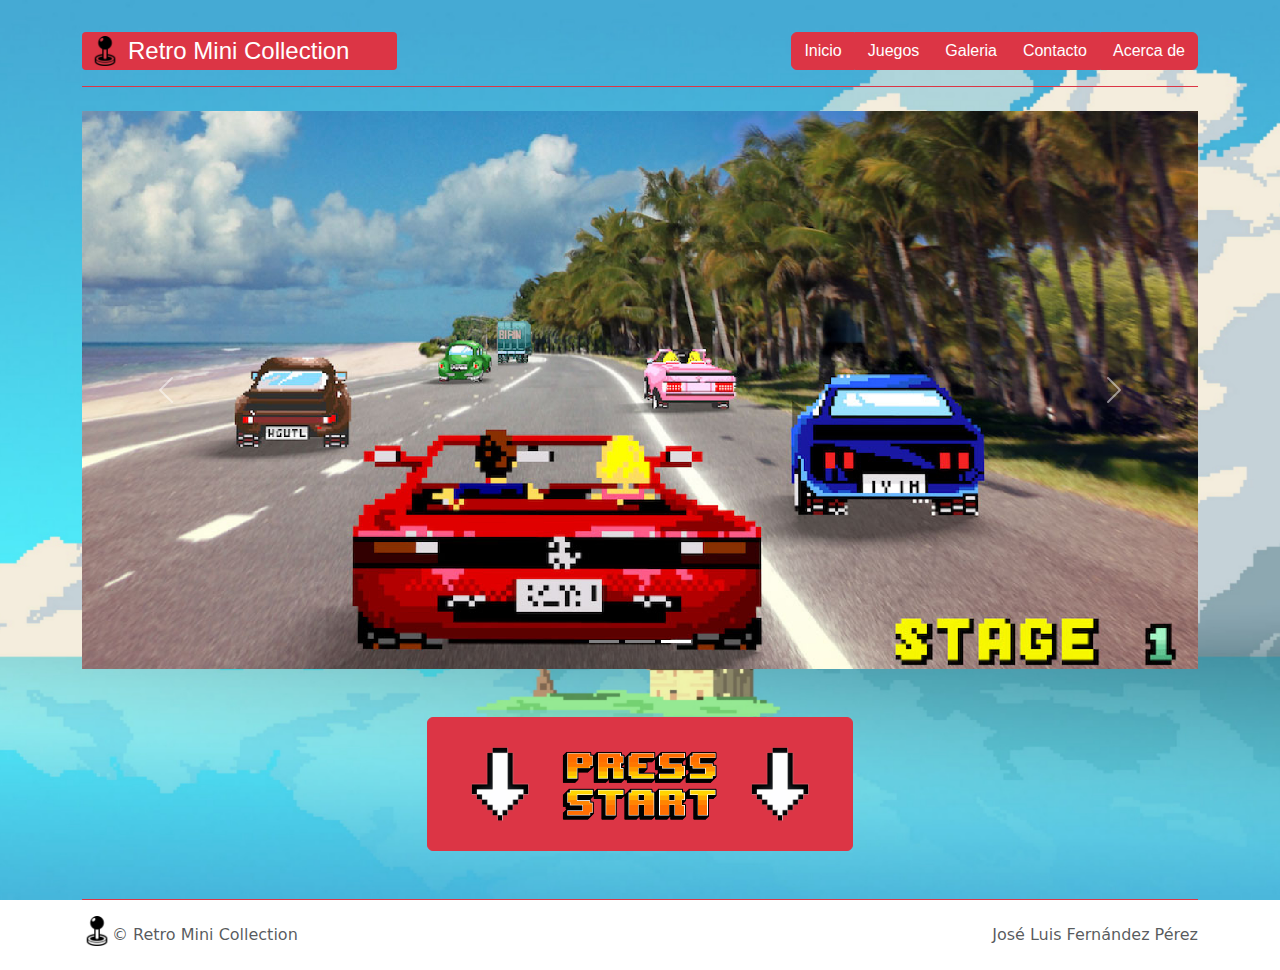
<file: index.html>
<!DOCTYPE <!DOCTYPE html>
<html lang="en">

<head>
    <title>Inicio</title>
    <meta charset="UTF-8">
    <meta name="viewport" content="width=device-width, initial-scale=1">
    <link rel="icon" type="image/jpg" href="img/icon.png"/>
    <link href="https://fonts.cdnfonts.com/css/arcade-classic" rel="stylesheet">
    <link href="css/bootstrap.css" rel="stylesheet">
    <link href="css/custom.css" rel="stylesheet">
    
    <script defer src="js/bootstrap.bundle.js"></script>

</head>

<body class="p-3 m-0 border-0 bd-example parallax">
    
    <div class="container">
        <header class="d-flex flex-wrap justify-content-center justify-content-lg-between py-3 mb-4 border-bottom border-danger fuente-retro">
            
          <a href="/" class="d-flex flex-nowrap align-items-center mb-3 mb-lg-0 link-body-emphasis text-decoration-none text-bg-danger rounded-1">
            <img src="img/icon.png" width="30" height="30" class="mx-2" alt="">
            <span class="fs-4 text-white me-5">Retro Mini Collection</span>
          </a>
    
          <ul class="nav nav-pills flex-nowrap rounded-1">
            <li class="nav-item"><a href="index.html" class="btn btn-danger rounded-end-0 text-white" aria-current="page">Inicio</a></li>
            <li class="nav-item"><a class="btn btn-danger rounded-0 text-white" href="#" role="button" id="juegosDropdown" 
              data-bs-toggle="dropdown" aria-expanded="false">Juegos</a>
              <ul class="dropdown-menu bg-danger py-0" aria-labelledby="juegosDropdown">
                <li class="nav-item"><a class="btn btn-danger w-100 text-white" href="outrun.html">Out Run</a></li>
                <li class="nav-item"><a class="btn btn-danger w-100 text-white" href="castlevania.html">Castlevania</a></li>
                <li class="nav-item"><a class="btn btn-danger w-100 text-white" href="kikikaikai.html">Pocky & Rocky</a></li>
              </ul></li>
            <li class="nav-item"><a href="gallery.html" class="btn btn-danger rounded-0 text-white">Galeria</a></li>
            <li class="nav-item"><a href="contact.html" class="btn btn-danger rounded-0 text-white">Contacto</a></li>
            <li class="nav-item"><a href="us.html" class="btn btn-danger rounded-start-0 text-white text-nowrap">Acerca de</a></li>
          </ul>
        </header>
      </div>

    
    <div class="container d-flex justify-content-center">
    <div id="carouselExampleCaptions" class="carousel slide">
      <div class="carousel-indicators">
        <button type="button" data-bs-target="#carouselExampleCaptions" data-bs-slide-to="0" class="" aria-label="Slide 1"></button>
        <button type="button" data-bs-target="#carouselExampleCaptions" data-bs-slide-to="1" aria-label="Slide 2" class=""></button>
        <button type="button" data-bs-target="#carouselExampleCaptions" data-bs-slide-to="2" aria-label="Slide 3" class="active" aria-current="true"></button>
      </div>
      <div class="carousel-inner">
        <div class="carousel-item">
        <img src="img/castlevaniaCarousel.jpg" class="d-block w-100 img-fluid" alt="...">
          <div class="carousel-caption">
            <h4 class="">Castlevania Bloodlines</h4>
            <h5 class="">Los orígenes de los actuales metroidvania.</h5>
          </div>
        </div>
        <div class="carousel-item">
            <img src="img/kikikaikaiCarousel.jpg" class="d-block w-100 img-fluid" alt="...">
          <div class="carousel-caption">
            <h4>Pocky & Rocky</h4>
            <h5>Un shoot'em up tan lindo como difícil.</h5>
          </div>
        </div>
        <div class="carousel-item active">
        <img src="img/outrunCarousel.jpg" class="d-block w-100 img-fluid" alt="...">
          <div class="carousel-caption">
            <h4>Out Run</h4>
            <h5>El popular arcade de conducción de los 80.</h5>
          </div>
        </div>
      </div>
      <button class="carousel-control-prev" type="button" data-bs-target="#carouselExampleCaptions" data-bs-slide="prev">
        <span class="carousel-control-prev-icon" aria-hidden="true"></span>
        <span class="visually-hidden">Previous</span>
      </button>
      <button class="carousel-control-next" type="button" data-bs-target="#carouselExampleCaptions" data-bs-slide="next">
        <span class="carousel-control-next-icon" aria-hidden="true"></span>
        <span class="visually-hidden">Next</span>
      </button>
    </div>
    </div>
    <div class="container d-flex flex-nowrap justify-content-center  my-5" data-bs-toggle="collapse"data-bs-target="#bottom-section" id="juegos">
      <button type="button" class="btn btn-danger d-flex flex-nowrap align-items-center">
        
        <img src="img/flechaAbajo.png" class="img-fluid mx-auto " alt="Imagen" height="120" width="120" data-bs-target="#bottom-section">
        <img src="img/pressStart.gif" class="img-fluid mx-auto " alt="Imagen"height="160" width="160" data-bs-target="#bottom-section">
        <img src="img/flechaAbajo.png" class="img-fluid mx-auto " alt="Imagen" height="120" width="120" data-bs-target="#bottom-section">
      
      </button>   
  </div>
    <div class="container collapse" id="bottom-section">
        <div class="row justify-content-around ">
            <div class="card shadow p-2 m-5 bg-3" id="abajo" style="width: 18rem;">
                <img src="img/outrunCaratula.jpg" class="card-img-top" alt="...">
                <div class="card-body">
                  <h5 class="card-title">Out Run</h5>
                </div>
                <ul class="list-group list-group-flush rounded">
                  <li class="list-group-item">Arcade <span class="badge text-bg-dark">1986</span></li>
                  <li class="list-group-item">Sega</li>
                  <li class="list-group-item">Dificultad: ⭐</li>
                </ul>
                <div class="card-body">
                    <a href="outrun.html" class="btn btn-danger fuente-retro">Jugar</a>
                  </div>
              </div>
        <div class="card shadow p-2 m-5 bg-4" id="abajo" style="width: 18rem;">
        <img src="img/castlevaniaCaratula.jpg" class="card-img-top" alt="...">
        <div class="card-body">
          <h5 class="card-title">Castlevania: Bloodlines</h5>
        </div>
        <ul class="list-group list-group-flush rounded">
          <li class="list-group-item">Sega MegaDrive <span class="badge text-bg-dark">1994</span></li>
          <li class="list-group-item">Konami</li>
          <li class="list-group-item">Dificultad: ⭐⭐⭐</li>
        </ul>
        <div class="card-body">
            <a href="castlevania.html" class="btn btn-danger fuente-retro">Jugar</a>
          </div>
       </div>
       
      <div class="card shadow p-2 m-5 bg-5" id="abajo" style="width: 18rem;">
        <img src="img/kikikaikaiCaratula.jpg" class="card-img-top" alt="...">
        <div class="card-body">
          <h5 class="card-title">Pocky & Rocky</h5>
        </div>
        <ul class="list-group list-group-flush rounded">
          <li class="list-group-item">Super Nintendo <span class="badge text-bg-dark">1992</span></li>
          <li class="list-group-item">Natsume</li>
          <li class="list-group-item">Dificultad: ⭐⭐⭐⭐⭐</li>
        </ul>
        <div class="card-body">
          <a href="kikikaikai.html" class="btn btn-danger fuente-retro">Jugar</a>
        </div>
      </div>
    </div>
    </div>
  
  
    <div class="container">
  
    <footer class="d-flex flex-wrap justify-content-between align-items-center py-3 my-4 border-top border-danger">
    <div class="d-flex align-items-center">
      <img src="img/icon.png" width="30" height="30" class="mb-2" alt="">
      <span class="mb-3 mb-md-0 text-muted text-start">&copy; Retro Mini Collection</span>
    </div>
    <div class="d-flex align-items-center">
      <span class="mb-3 mb-md-0 text-muted text-end">José Luis Fernández Pérez</span>
    </div>
    </footer>

</div>
      
  </body>

</html>
</file>
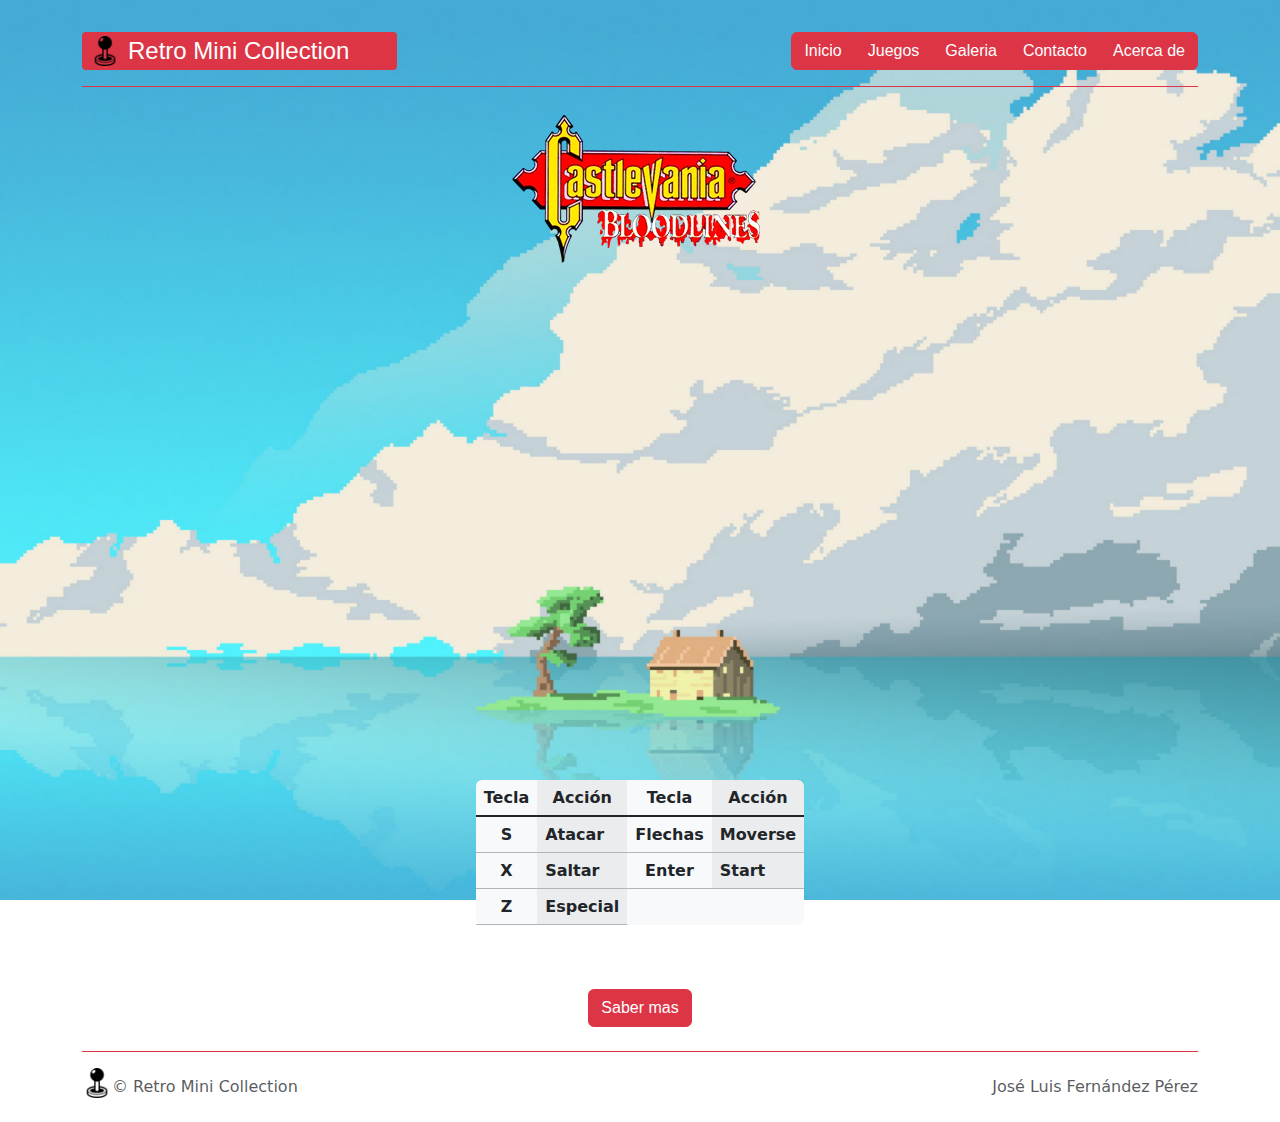
<file: castlevania.html>
<!DOCTYPE <!DOCTYPE html>
<html lang="en">

<head>
    <title>Castlevania</title>
    <meta charset="UTF-8">
    <meta name="viewport" content="width=device-width, initial-scale=1">
    <link rel="icon" type="image/jpg" href="img/icon.png"/>
    <link href="https://fonts.cdnfonts.com/css/arcade-classic" rel="stylesheet">
    <link href="css/bootstrap.css" rel="stylesheet">
    <link href="css/custom.css" rel="stylesheet">
    
    <script defer src="js/bootstrap.bundle.js"></script>

</head>

<body class="p-3 m-0 border-0 bd-example parallax">

    <div class="container">
        <header class="d-flex flex-wrap justify-content-center justify-content-lg-between py-3 mb-4 border-bottom border-danger fuente-retro">
            
          <a href="/" class="d-flex flex-nowrap align-items-center mb-3 mb-lg-0 link-body-emphasis text-decoration-none text-bg-danger rounded-1">
            <img src="img/icon.png" width="30" height="30" class="mx-2" alt="">
            <span class="fs-4 text-white me-5">Retro Mini Collection</span>
          </a>
    
          <ul class="nav nav-pills flex-nowrap rounded-1">
            <li class="nav-item"><a href="index.html" class="btn btn-danger rounded-end-0 text-white" aria-current="page">Inicio</a></li>
            <li class="nav-item"><a class="btn btn-danger rounded-0 text-white" href="#" role="button" id="juegosDropdown" 
              data-bs-toggle="dropdown" aria-expanded="false">Juegos</a>
              <ul class="dropdown-menu bg-danger py-0" aria-labelledby="juegosDropdown">
                <li class="nav-item"><a class="btn btn-danger w-100 text-white" href="outrun.html">Out Run</a></li>
                <li class="nav-item"><a class="btn btn-danger w-100 text-white" href="castlevania.html">Castlevania</a></li>
                <li class="nav-item"><a class="btn btn-danger w-100 text-white" href="kikikaikai.html">Pocky & Rocky</a></li>
              </ul></li>
            <li class="nav-item"><a href="gallery.html" class="btn btn-danger rounded-0 text-white">Galeria</a></li>
            <li class="nav-item"><a href="contact.html" class="btn btn-danger rounded-0 text-white">Contacto</a></li>
            <li class="nav-item"><a href="us.html" class="btn btn-danger rounded-start-0 text-white text-nowrap">Acerca de</a></li>
          </ul>
        </header>
      </div>

    <div class="container d-flex justify-content-center">
        
        <div>
         <img src="img/castlevaniaLogo.png" class="img-fluid mx-auto d-block" alt="">
        </div>
       
        
    </div>
    <div class="container d-flex justify-content-center my-3">
        <iframe src="https://www.retrogames.cc/embed/30108-castlevania-bloodlines-usa.html" width="600" height="450"
         frameborder="no" allowfullscreen="true" webkitallowfullscreen="true" mozallowfullscreen="true" scrolling="no"></iframe>
    </div>
    <div class="container d-flex flex-wrap justify-content-center my-5">
        <div class="table-responsive">
        <table class="table border border-0 border-dark-subtle table-striped-columns w-auto bg-light rounded">
            <thead>
              <tr>
                <th class="text-center" scope="col">Tecla</th>
                <th class="text-center" scope="col">Acción</th>
                <th class="text-center" scope="col">Tecla</th>
                <th class="text-center" scope="col">Acción</th>
              </tr>
            </thead>
            <tbody class="table-group-divider">
              <tr>
                
                <td class="fw-semibold text-center">S</td>
                <td class="fw-semibold">Atacar</td>
                <td class="fw-semibold text-center">Flechas</td>
                <td class="fw-semibold">Moverse</td>
                
              </tr>
              <tr>
                
                <td class="fw-semibold text-center">X</td>
                <td class="fw-semibold">Saltar</td>
                <td class="fw-semibold text-center">Enter</td>
                <td class="fw-semibold">Start</td>
                
              </tr>
              <tr>
                
                <td class="fw-semibold text-center">Z</td>
                <td class="fw-semibold">Especial</td>
                
                </tr>
              
            </tbody>
          </table>
        </div>
    </div>
    <div class="container d-flex justify-content-center">
        <button type="button" class="btn btn-danger fuente-retro">
            <a href="https://es.wikipedia.org/wiki/Castlevania:_The_New_Generation" target="_blank" class="text-decoration-none text-white">Saber mas</a>
        </button>   
    </div>

    <div class="container">
        <footer class="d-flex flex-wrap justify-content-between align-items-center py-3 my-4 border-top border-danger">

            <div class="d-flex align-items-center">
                <img src="img/icon.png" width="30" height="30" class="mb-2" alt="">
                <span class="mb-3 mb-md-0 text-muted text-start">&copy; Retro Mini Collection</span>
            </div>
            <div class="d-flex align-items-center">
                <span class="mb-3 mb-md-0 text-muted text-end">José Luis Fernández Pérez</span>
            </div>

        </footer>
    </div>

</body>

</html>
</file>
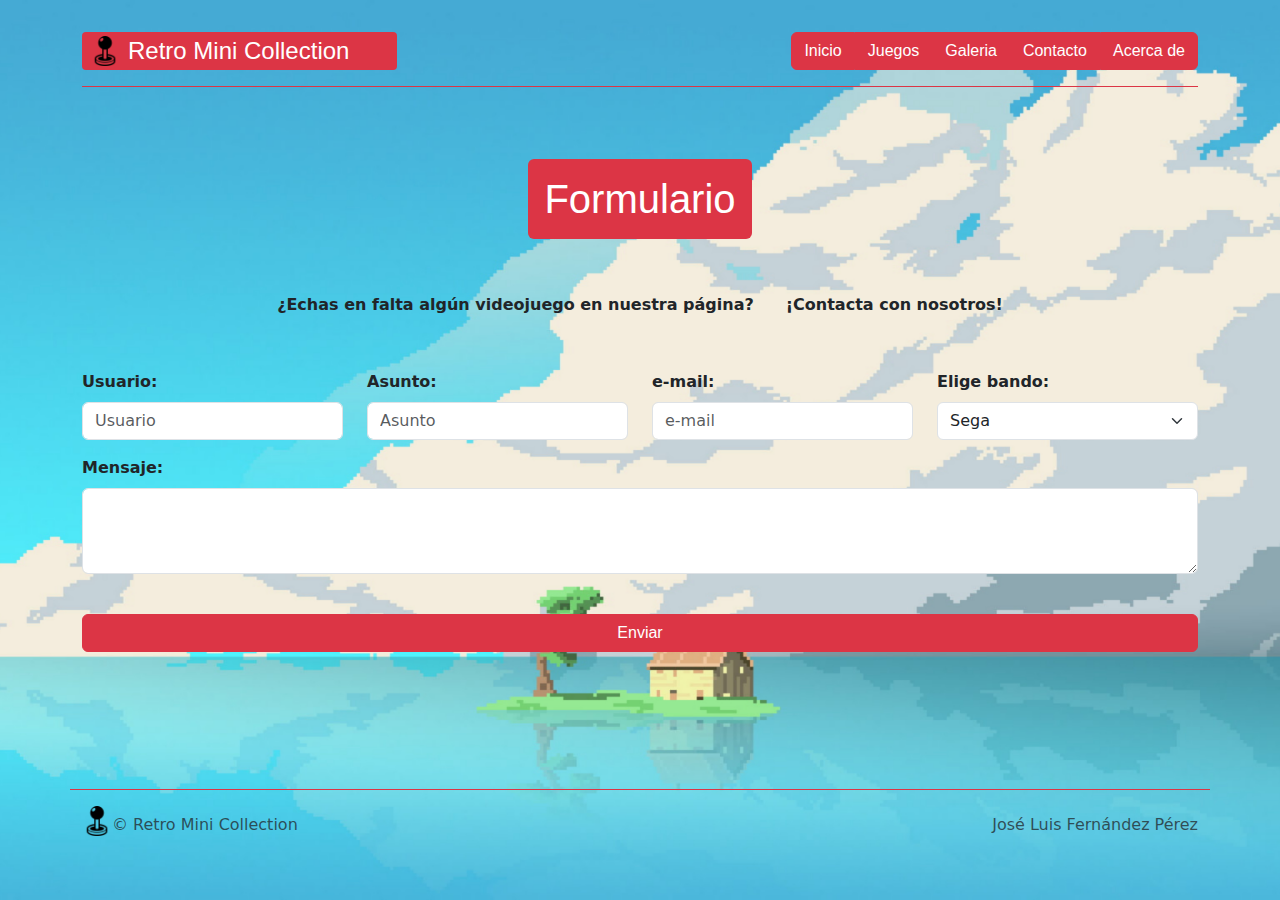
<file: contact.html>
<!DOCTYPE <!DOCTYPE html>
<html lang="en">

<head>
    
    <title>Contacto</title>
    <meta charset="UTF-8">
    <meta name="viewport" content="width=device-width, initial-scale=1">
    <link rel="icon" type="image/jpg" href="img/icon.png"/>
    <link href="https://fonts.cdnfonts.com/css/arcade-classic" rel="stylesheet">
    <link href="css/bootstrap.css" rel="stylesheet">
    <link href="css/custom.css" rel="stylesheet">
    
    <script defer src="js/form.js"></script>
    <script src="js/bootstrap.bundle.js"></script>

</head>

<body class="p-3 m-0 border-0 bd-example parallax d-flex flex-column min-vh-100">
    
    <div class="container">
      <header class="d-flex flex-wrap justify-content-center justify-content-lg-between py-3 mb-4 border-bottom border-danger fuente-retro">
          
        <a href="/" class="d-flex flex-nowrap align-items-center mb-3 mb-lg-0 link-body-emphasis text-decoration-none text-bg-danger rounded-1">
          <img src="img/icon.png" width="30" height="30" class="mx-2" alt="">
          <span class="fs-4 text-white me-5">Retro Mini Collection</span>
        </a>
  
        <ul class="nav nav-pills flex-nowrap rounded-1">
          <li class="nav-item"><a href="index.html" class="btn btn-danger rounded-end-0 text-white" aria-current="page">Inicio</a></li>
          <li class="nav-item"><a class="btn btn-danger rounded-0 text-white" href="#" role="button" id="juegosDropdown" 
            data-bs-toggle="dropdown" aria-expanded="false">Juegos</a>
            <ul class="dropdown-menu bg-danger py-0" aria-labelledby="juegosDropdown">
              <li class="nav-item"><a class="btn btn-danger w-100 text-white" href="outrun.html">Out Run</a></li>
              <li class="nav-item"><a class="btn btn-danger w-100 text-white" href="castlevania.html">Castlevania</a></li>
              <li class="nav-item"><a class="btn btn-danger w-100 text-white" href="kikikaikai.html">Pocky & Rocky</a></li>
            </ul></li>
          <li class="nav-item"><a href="gallery.html" class="btn btn-danger rounded-0 text-white">Galeria</a></li>
          <li class="nav-item"><a href="contact.html" class="btn btn-danger rounded-0 text-white">Contacto</a></li>
          <li class="nav-item"><a href="us.html" class="btn btn-danger rounded-start-0 text-white text-nowrap">Acerca de</a></li>
        </ul>
      </header>
    </div>

      <div class="container d-flex justify-content-center  p-4 mb-2 mt-4 display-6 text-center fuente-retro">
        <span class="text-bg-danger p-3 rounded"> Formulario</span>
      </div>
      <div class="container">
      <div class="d-flex flex-wrap justify-content-center p-2 mb-2">
        
        <div class="flex-nowrap text-nowrap">
        <h6 class="p-3 rounded fw-bolder">¿Echas en falta algún videojuego en nuestra página?</h6>
        </div>
        <div class="flex-nowrap">
        <h6 class=" p-3 rounded fw-bolder">¡Contacta con nosotros!</h6>
         </div>
           
      </div>
    </div>
      
        <div class="container">
            <form class="row needs-validation" novalidate>
              
                <div class="col-lg-3 col-md-6 col-12 my-3">
                    <label for="usuario" class="form-label fw-bolder">
                        Usuario:
                    </label>
                    <input type="text" class="form-control" name="usario" id="usuario" aria-describedby="helpId" required
                        placeholder="Usuario">
                    <div class="valid-feedback">
                        Así que este es tu nombre.
                    </div>
                    <div class="invalid-feedback">
                        No username lol.
                    </div>
                </div>
                <div class="col-lg-3 col-md-6 col-12 my-3">
                    <label for="asunto" class="form-label fw-bolder">
                        Asunto:
                    </label>
                    <input type="text" class="form-control" name="asunto" id="usuario" aria-describedby="helpId" required
                        placeholder="Asunto">
                    <div class="valid-feedback">
                        Di que sí.
                    </div>
                    <div class="invalid-feedback">
                        Tampoco será tan importante.
                    </div>
                </div>
                <div class="col-lg-3 col-md-6 col-12 my-3">
                    <label for="email" class="form-label fw-bolder">
                        e-mail:
                    </label>
                    <input type="text" class="form-control" name="e-mail" id="e-mail" aria-describedby="helpId" required
                        placeholder="e-mail">
                    <div class="valid-feedback">
                        ¿Con cuántos años te hiciste este correo?
                    </div>
                    <div class="invalid-feedback">
                        Si no me das tu e-mail, ya me dirás.
                    </div>
                </div>
                <div class="col-lg-3 col-md-6 col-12 my-3">
                    <label for="consola" class="form-label fw-bolder">
                        Elige bando:
                    </label>
                    <select class="form-select" name="consola" id="consola" required>
                        <option value="1">Sega</option>
                        <option value="2">Nintendo</option>
                    </select>
                    <div class="valid-feedback">
                        Espero que escogieras Sega.
                    </div>
                    <div class="invalid-feedback">
                        Nintendero no, ¿verdad?
                    </div>

                </div>
                <div class="mb-3">
                  <label for="mensaje" class="form-label fw-bolder">Mensaje:</label>
                  <textarea class="form-control" id="mensaje" rows="3" required></textarea>
                  <div class="valid-feedback">
                    Uf, vaya Biblia.
                </div>
                <div class="invalid-feedback">
                    Escribe algo, ¿no?
                </div>
                </div>

                <div class="col-12 pt-2 my-3">
                  <div id="liveAlertPlaceholder"></div>
                    <button type="submit" class="btn btn-danger w-100 fuente-retro" id="liveAlertBtn">Enviar</button>
                    
                </div>
                  
                  </form>
              </div>
        
   

  
    
    <footer class="container mt-auto d-flex flex-wrap justify-content-between align-items-center py-3 my-4 border-top border-danger  ">
    <div class="d-flex align-items-center">
      <img src="img/icon.png" width="30" height="30" class="mb-2" alt="">
      <span class="mb-3 mb-md-0 text-muted text-start">&copy; Retro Mini Collection</span>
    </div>
    <div class="d-flex align-items-center">
      <span class="mb-3 mb-md-0 text-muted text-end">José Luis Fernández Pérez</span>
    </div>
    </footer>

 

</div>
      
  </body>

</html>
</file>
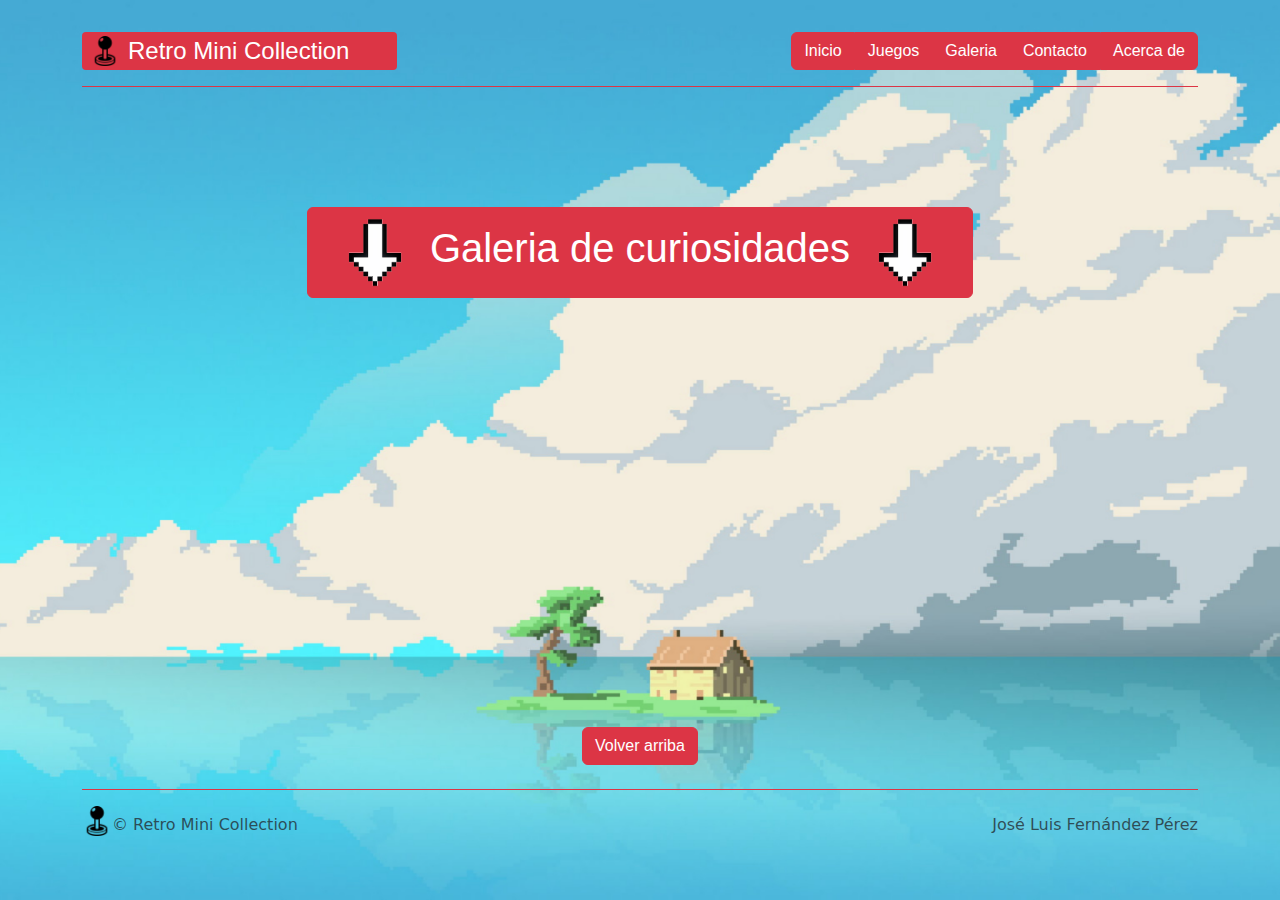
<file: gallery.html>
<!DOCTYPE <!DOCTYPE html>
<html lang="en">

<head>
    <title>Galería</title>
    <meta charset="UTF-8">
    <meta name="viewport" content="width=device-width, initial-scale=1">
    <link rel="icon" type="image/jpg" href="img/icon.png"/>
    <link href="https://fonts.cdnfonts.com/css/arcade-classic" rel="stylesheet">
    <link href="css/bootstrap.css" rel="stylesheet">
    <link href="css/custom.css" rel="stylesheet">
    
    <script defer src="js/bootstrap.bundle.js"></script>

</head>

<body class="p-3 m-0 border-0 bd-example parallax d-flex flex-column min-vh-100 ">
    
  <div class="container" id="arriba">
    <header class="d-flex flex-wrap justify-content-center justify-content-lg-between py-3 mb-4 border-bottom border-danger fuente-retro">
        
      <a href="/" class="d-flex flex-nowrap align-items-center mb-3 mb-lg-0 link-body-emphasis text-decoration-none text-bg-danger rounded-1">
        <img src="img/icon.png" width="30" height="30" class="mx-2" alt="">
        <span class="fs-4 text-white me-5">Retro Mini Collection</span>
      </a>

      <ul class="nav nav-pills flex-nowrap rounded-1">
        <li class="nav-item"><a href="index.html" class="btn btn-danger rounded-end-0 text-white" aria-current="page">Inicio</a></li>
        <li class="nav-item"><a class="btn btn-danger rounded-0 text-white" href="#" role="button" id="juegosDropdown" 
          data-bs-toggle="dropdown" aria-expanded="false">Juegos</a>
          <ul class="dropdown-menu bg-danger py-0" aria-labelledby="juegosDropdown">
            <li class="nav-item"><a class="btn btn-danger w-100 text-white" href="outrun.html">Out Run</a></li>
            <li class="nav-item"><a class="btn btn-danger w-100 text-white" href="castlevania.html">Castlevania</a></li>
            <li class="nav-item"><a class="btn btn-danger w-100 text-white" href="kikikaikai.html">Pocky & Rocky</a></li>
          </ul></li>
        <li class="nav-item"><a href="gallery.html" class="btn btn-danger rounded-0 text-white">Galeria</a></li>
        <li class="nav-item"><a href="contact.html" class="btn btn-danger rounded-0 text-white">Contacto</a></li>
        <li class="nav-item"><a href="us.html" class="btn btn-danger rounded-start-0 text-white text-nowrap">Acerca de</a></li>
      </ul>
    </header>
  </div>

  <div class="container d-flex flex-nowrap justify-content-center my-0 my-lg-5 py-5" data-bs-toggle="collapse"data-bs-target="#bottom-section">
    <button type="button" class="btn btn-danger d-flex flex-nowrap align-items-center fuente-retro">
      <img src="img/flechaAbajo.png" class="img-fluid flex-nowrap" alt="Imagen" height="110" width="110" data-bs-target="#bottom-section">
      <h1>Galeria de curiosidades</h1>
    <img src="img/flechaAbajo.png" class="img-fluid flex-nowrap" alt="Imagen" height="110" width="110" data-bs-target="#bottom-section">
    </button>   
</div>

    <div class="collapse" id="bottom-section">
    <div class="container d-flex justify-content-center mb-5 py-2">
    <div id="carouselExampleCaptions" class="carousel slide">
      <div class="carousel-indicators">
        <button type="button" data-bs-target="#carouselExampleCaptions" data-bs-slide-to="0" class="" aria-label="Slide 1"></button>
        <button type="button" data-bs-target="#carouselExampleCaptions" data-bs-slide-to="1" aria-label="Slide 2" class=""></button>
        <button type="button" data-bs-target="#carouselExampleCaptions" data-bs-slide-to="2" aria-label="Slide 3" class="active" aria-current="true"></button>
      </div>
      <div class="carousel-inner">
        <div class="carousel-item">
        <img src="img/outrun2.jpg" class="d-block w-100 img-fluid" alt="...">
          <div class="carousel-caption">
            <h4 class="">Outrun 2</h4>
            <h5 class="">La secuela de 2003.</h5>
          </div>
        </div>
        <div class="carousel-item">
            <img src="img/cabinet.png" class="d-block w-100 img-fluid" alt="...">
          <div class="carousel-caption">
            <h4>Hardware original</h4>
            <h5>Así lucía la cabina completa.</h5>
          </div>
        </div>
        <div class="carousel-item active">
        <img src="img/ferrari.jpg" class="d-block w-100 img-fluid" alt="...">
          <div class="carousel-caption">
            <h4>Ferrari Testarossa</h4>
            <h5>El coche real de Out Run.</h5>
          </div>
        </div>
      </div>
      <button class="carousel-control-prev" type="button" data-bs-target="#carouselExampleCaptions" data-bs-slide="prev">
        <span class="carousel-control-prev-icon" aria-hidden="true"></span>
        <span class="visually-hidden">Previous</span>
      </button>
      <button class="carousel-control-next" type="button" data-bs-target="#carouselExampleCaptions" data-bs-slide="next">
        <span class="carousel-control-next-icon" aria-hidden="true"></span>
        <span class="visually-hidden">Next</span>
      </button>
    </div>
    </div>
    <div class="container d-flex justify-content-center my-5 py-2">
      <div id="carouselExampleCaptions2" class="carousel slide">
        <div class="carousel-indicators">
          <button type="button" data-bs-target="#carouselExampleCaptions2" data-bs-slide-to="0" class="" aria-label="Slide 1"></button>
          <button type="button" data-bs-target="#carouselExampleCaptions2" data-bs-slide-to="1" aria-label="Slide 2" class=""></button>
          <button type="button" data-bs-target="#carouselExampleCaptions2" data-bs-slide-to="2" aria-label="Slide 3" class="active" aria-current="true"></button>
        </div>
        <div class="carousel-inner">
          <div class="carousel-item">
          <img src="img/lecarde.jpg" class="d-block w-100 img-fluid" alt="...">
            <div class="carousel-caption">
              <h4 class="">Eric Lecarde</h4>
              <h5 class="">El cazavampiros segoviano.</h5>
            </div>
          </div>
          <div class="carousel-item">
              <img src="img/censura.png" class="d-block w-100 img-fluid" alt="...">
            <div class="carousel-caption">
              <h4>Censura</h4>
              <h5>A Europa llegó con algunos "recortes".</h5>
            </div>
          </div>
          <div class="carousel-item active">
          <img src="img/castillo.jpg" class="d-block w-100 img-fluid" alt="...">
            <div class="carousel-caption">
              <h4>Castlevania</h4>
              <h5>El nombre del castillo de Drácula.</h5>
            </div>
          </div>
        </div>
        <button class="carousel-control-prev" type="button" data-bs-target="#carouselExampleCaptions2" data-bs-slide="prev">
          <span class="carousel-control-prev-icon" aria-hidden="true"></span>
          <span class="visually-hidden">Previous</span>
        </button>
        <button class="carousel-control-next" type="button" data-bs-target="#carouselExampleCaptions2" data-bs-slide="next">
          <span class="carousel-control-next-icon" aria-hidden="true"></span>
          <span class="visually-hidden">Next</span>
        </button>
      </div>
      </div>
      <div class="container d-flex justify-content-center my-5 py-2">
        <div id="carouselExampleCaptions3" class="carousel slide">
          <div class="carousel-indicators">
            <button type="button" data-bs-target="#carouselExampleCaptions3" data-bs-slide-to="0" class="" aria-label="Slide 1"></button>
            <button type="button" data-bs-target="#carouselExampleCaptions3" data-bs-slide-to="1" aria-label="Slide 2" class=""></button>
            <button type="button" data-bs-target="#carouselExampleCaptions3" data-bs-slide-to="2" aria-label="Slide 3" class="active" aria-current="true"></button>
          </div>
          <div class="carousel-inner">
            <div class="carousel-item">
            <img src="img/yokai.jpg" class="d-block w-100 img-fluid" alt="...">
              <div class="carousel-caption">
                <h4 class="">Youkai (妖怪)</h4>
                <h5 class="">Espectros del folclore japonés.</h5>
              </div>
            </div>
            <div class="carousel-item">
                <img src="img/tanuki.jpg" class="d-block w-100 img-fluid" alt="...">
              <div class="carousel-caption">
                <h4>Tanuki (狸)</h4>
                <h5>Mapache japonés, de relevancia folclórica.</h5>
              </div>
            </div>
            <div class="carousel-item active">
            <img src="img/miko.jpg" class="d-block w-100 img-fluid" alt="...">
              <div class="carousel-caption">
                <h4>Miko (巫女)</h4>
                <h5>Japonés para "sacerdotisa shintoísta".</h5>
              </div>
            </div>
          </div>
          <button class="carousel-control-prev" type="button" data-bs-target="#carouselExampleCaptions3" data-bs-slide="prev">
            <span class="carousel-control-prev-icon" aria-hidden="true"></span>
            <span class="visually-hidden">Previous</span>
          </button>
          <button class="carousel-control-next" type="button" data-bs-target="#carouselExampleCaptions3" data-bs-slide="next">
            <span class="carousel-control-next-icon" aria-hidden="true"></span>
            <span class="visually-hidden">Next</span>
          </button>
        </div>
        </div>
        </div>

        
  
  
    <div class="container mt-auto">
      <div class="container d-flex justify-content-center" height="160" width="160">
        <a role="button" href="#arriba" class="btn btn-danger fuente-retro">Volver arriba</a>   
    </div>
    <footer class="d-flex flex-wrap justify-content-between align-items-center py-3 my-4 border-top border-danger  ">
    <div class="d-flex align-items-center">
      <img src="img/icon.png" width="30" height="30" class="mb-2" alt="">
      <span class="mb-3 mb-md-0 text-muted text-start">&copy; Retro Mini Collection</span>
    </div>
    <div class="d-flex align-items-center">
      <span class="mb-3 mb-md-0 text-muted text-end">José Luis Fernández Pérez</span>
    </div>
    </footer>

  </div>
      
  </body>

</html>
</file>
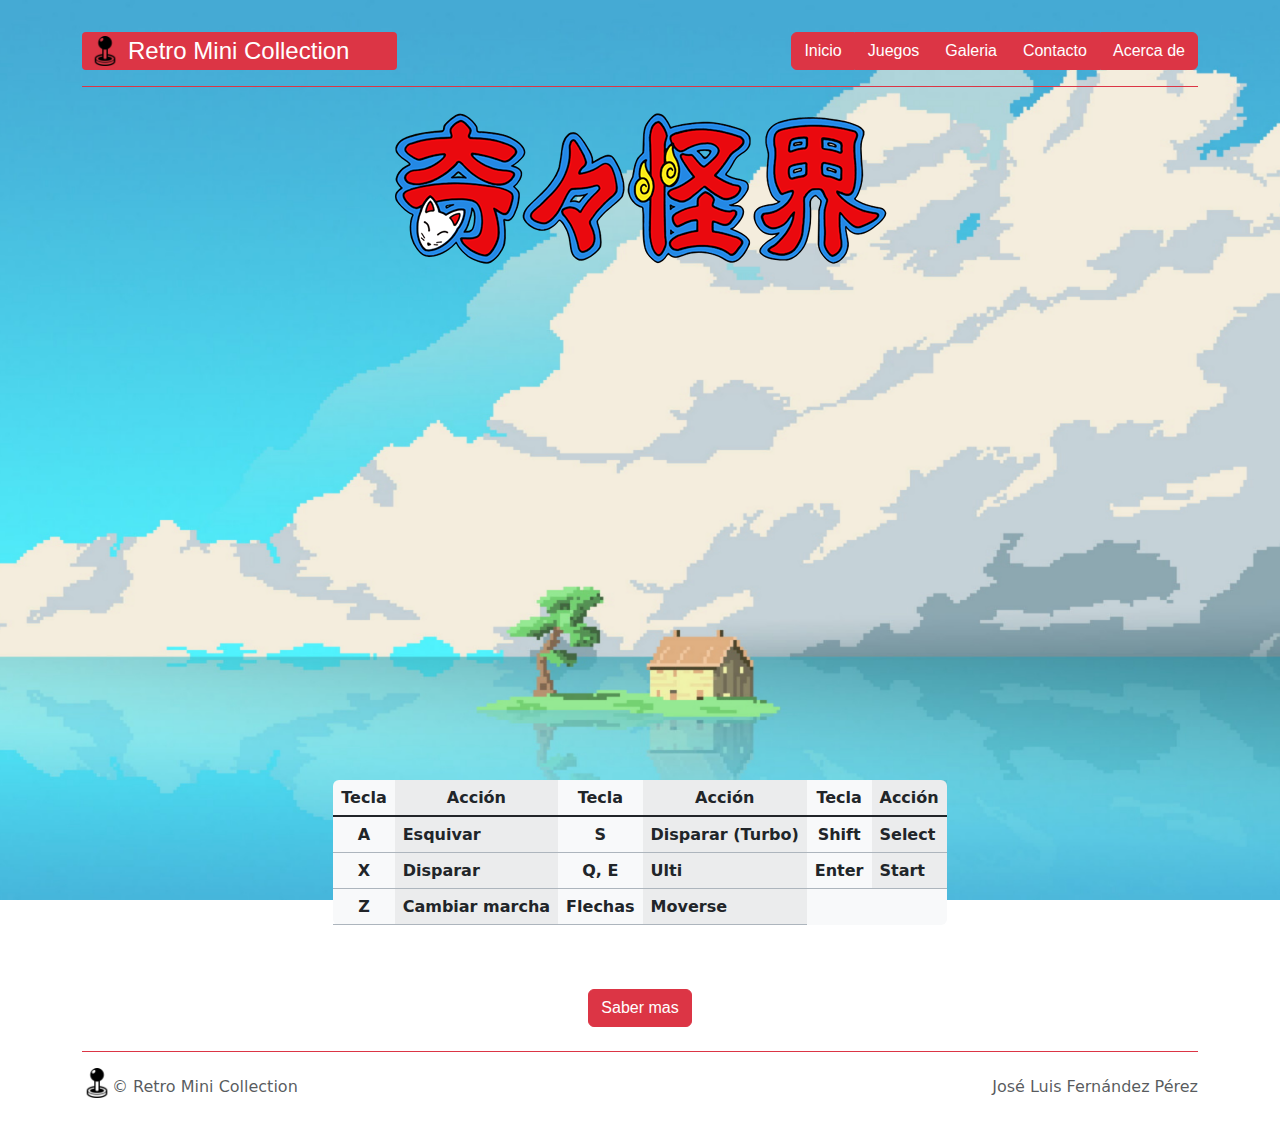
<file: kikikaikai.html>
<!DOCTYPE <!DOCTYPE html>
<html lang="en">

<head>
    <title>Pocky & Rocky</title>
    <meta charset="UTF-8">
    <meta name="viewport" content="width=device-width, initial-scale=1">
    <link rel="icon" type="image/jpg" href="img/icon.png"/>
    <link href="https://fonts.cdnfonts.com/css/arcade-classic" rel="stylesheet">
    <link href="css/bootstrap.css" rel="stylesheet">
    <link href="css/custom.css" rel="stylesheet">
    
    <script defer src="js/bootstrap.bundle.js"></script>

</head>

<body class="p-3 m-0 border-0 bd-example parallax">

    <div class="container">
        <header class="d-flex flex-wrap justify-content-center justify-content-lg-between py-3 mb-4 border-bottom border-danger fuente-retro">
            
          <a href="/" class="d-flex flex-nowrap align-items-center mb-3 mb-lg-0 link-body-emphasis text-decoration-none text-bg-danger rounded-1">
            <img src="img/icon.png" width="30" height="30" class="mx-2" alt="">
            <span class="fs-4 text-white me-5">Retro Mini Collection</span>
          </a>
    
          <ul class="nav nav-pills flex-nowrap rounded-1">
            <li class="nav-item"><a href="index.html" class="btn btn-danger rounded-end-0 text-white" aria-current="page">Inicio</a></li>
            <li class="nav-item"><a class="btn btn-danger rounded-0 text-white" href="#" role="button" id="juegosDropdown" 
              data-bs-toggle="dropdown" aria-expanded="false">Juegos</a>
              <ul class="dropdown-menu bg-danger py-0" aria-labelledby="juegosDropdown">
                <li class="nav-item"><a class="btn btn-danger w-100 text-white" href="outrun.html">Out Run</a></li>
                <li class="nav-item"><a class="btn btn-danger w-100 text-white" href="castlevania.html">Castlevania</a></li>
                <li class="nav-item"><a class="btn btn-danger w-100 text-white" href="kikikaikai.html">Pocky & Rocky</a></li>
              </ul></li>
            <li class="nav-item"><a href="gallery.html" class="btn btn-danger rounded-0 text-white">Galeria</a></li>
            <li class="nav-item"><a href="contact.html" class="btn btn-danger rounded-0 text-white">Contacto</a></li>
            <li class="nav-item"><a href="us.html" class="btn btn-danger rounded-start-0 text-white text-nowrap">Acerca de</a></li>
          </ul>
        </header>
      </div>

    <div class="container d-flex justify-content-center">
        
        <div>
         <img src="img/kikikaikaiLogo.png" class="img-fluid mx-auto d-block" alt="">
        </div>
       
        
    </div>
    <div class="container d-flex justify-content-center my-3">
        <iframe src="https://www.retrogames.cc/embed/23800-pocky-rocky-usa.html" width="600" height="450"
         frameborder="no" allowfullscreen="true" webkitallowfullscreen="true" mozallowfullscreen="true" scrolling="no"></iframe>
    </div>
    <div class="container d-flex flex-wrap justify-content-center my-5">
        <div class="table-responsive">
        <table class="table border border-0 border-dark-subtle table-striped-columns w-auto bg-light rounded">
            <thead>
              <tr>
                <th class="text-center" scope="col">Tecla</th>
                <th class="text-center" scope="col">Acción</th>
                <th class="text-center" scope="col">Tecla</th>
                <th class="text-center" scope="col">Acción</th>
                <th class="text-center" scope="col">Tecla</th>
                <th class="text-center" scope="col">Acción</th>
              </tr>
            </thead>
            <tbody class="table-group-divider">
              <tr>
                
                <td class="fw-semibold text-center">A</td>
                <td class="fw-semibold">Esquivar</td>
                <td class="fw-semibold text-center">S</td>
                <td class="fw-semibold">Disparar (Turbo)</td>
                <td class="fw-semibold text-center">Shift</td>
                <td class="fw-semibold">Select</td>
                
              </tr>
              <tr>
                
                <td class="fw-semibold text-center">X</td>
                <td class="fw-semibold">Disparar</td>
                <td class="fw-semibold text-center">Q, E</td>
                <td class="fw-semibold">Ulti</td>
                <td class="fw-semibold text-center">Enter</td>
                <td class="fw-semibold">Start</td>
                
              </tr>
              <tr>
                
                <td class="fw-semibold text-center">Z</td>
                <td class="fw-semibold">Cambiar marcha</td>
                <td class="fw-semibold text-center">Flechas</td>
                <td class="fw-semibold">Moverse</td>
                
                </tr>
              
            </tbody>
          </table>
        </div>
    </div>
    <div class="container d-flex justify-content-center">
        <button type="button" class="btn btn-danger fuente-retro">
            <a href="https://es.wikipedia.org/wiki/Pocky_%26_Rocky" target="_blank" class="text-decoration-none text-white">Saber mas</a>
        </button>   
    </div>

    <div class="container">
        <footer class="d-flex flex-wrap justify-content-between align-items-center py-3 my-4 border-top border-danger">

            <div class="d-flex align-items-center">
                <img src="img/icon.png" width="30" height="30" class="mb-2" alt="">
                <span class="mb-3 mb-md-0 text-muted text-start">&copy; Retro Mini Collection</span>
            </div>
            <div class="d-flex align-items-center">
                <span class="mb-3 mb-md-0 text-muted text-end">José Luis Fernández Pérez</span>
            </div>

        </footer>
    </div>

</body>

</html>
</file>
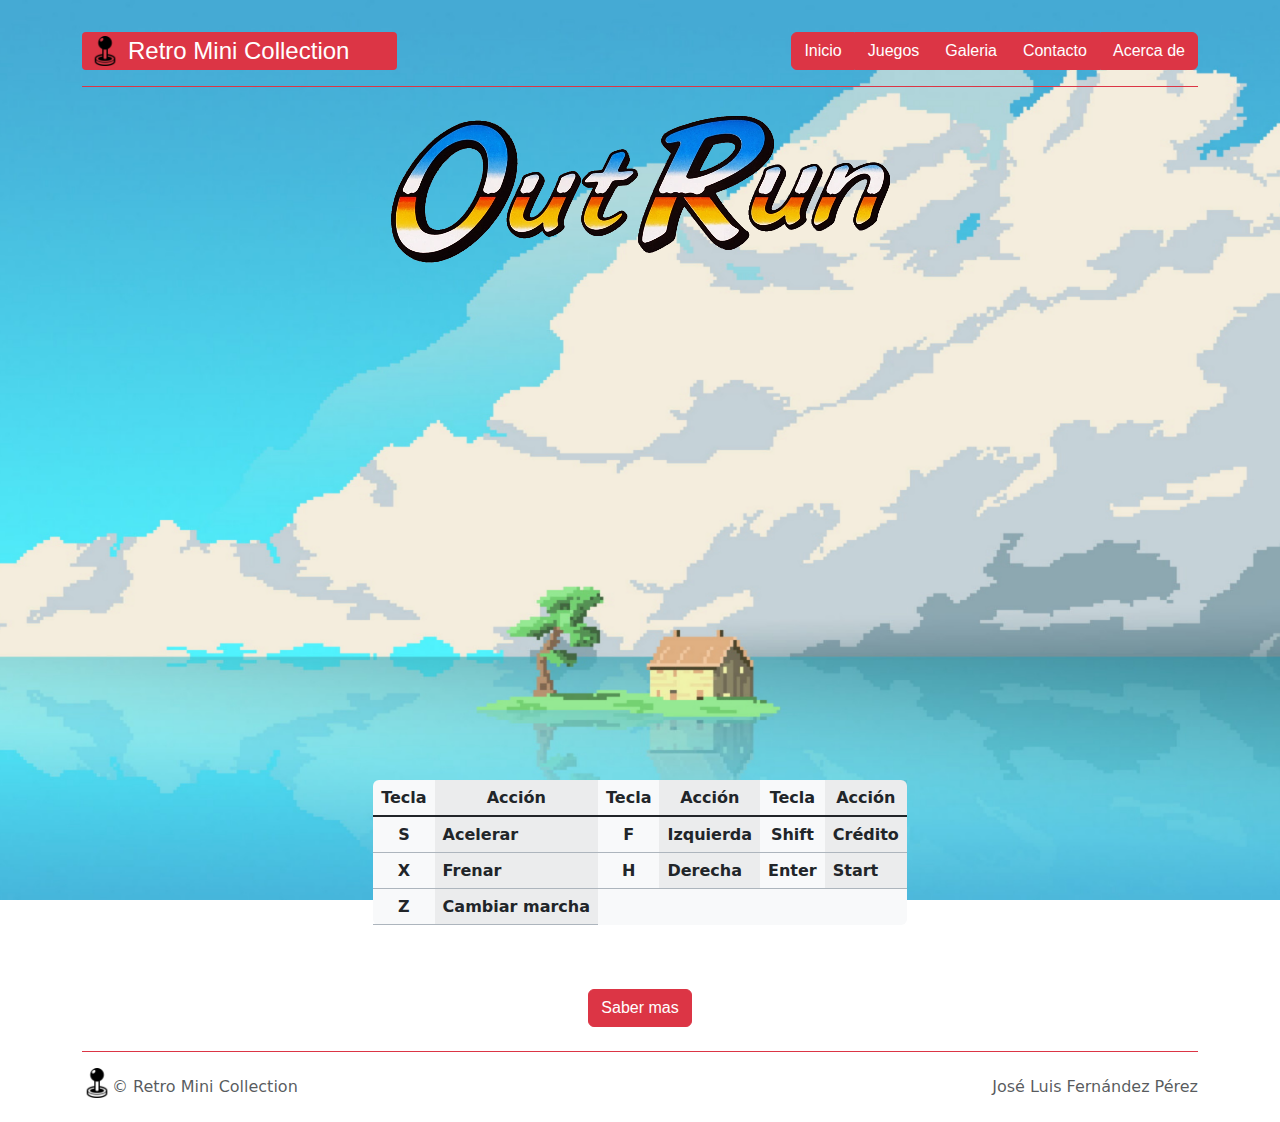
<file: outrun.html>
<!DOCTYPE <!DOCTYPE html>
<html lang="en">

<head>
    <title>Out Run</title>
    <meta charset="UTF-8">
    <meta name="viewport" content="width=device-width, initial-scale=1">
    <link rel="icon" type="image/jpg" href="img/icon.png"/>
    <link href="https://fonts.cdnfonts.com/css/arcade-classic" rel="stylesheet">
    <link href="css/bootstrap.css" rel="stylesheet">
    <link href="css/custom.css" rel="stylesheet">
    
    <script defer src="js/bootstrap.bundle.js"></script>

</head>

<body class="p-3 m-0 border-0 bd-example parallax">

    <div class="container">
        <header class="d-flex flex-wrap justify-content-center justify-content-lg-between py-3 mb-4 border-bottom border-danger fuente-retro">
            
          <a href="/" class="d-flex flex-nowrap align-items-center mb-3 mb-lg-0 link-body-emphasis text-decoration-none text-bg-danger rounded-1">
            <img src="img/icon.png" width="30" height="30" class="mx-2" alt="">
            <span class="fs-4 text-white me-5">Retro Mini Collection</span>
          </a>
    
          <ul class="nav nav-pills flex-nowrap rounded-1">
            <li class="nav-item"><a href="index.html" class="btn btn-danger rounded-end-0 text-white" aria-current="page">Inicio</a></li>
            <li class="nav-item"><a class="btn btn-danger rounded-0 text-white" href="#" role="button" id="juegosDropdown" 
              data-bs-toggle="dropdown" aria-expanded="false">Juegos</a>
              <ul class="dropdown-menu bg-danger py-0" aria-labelledby="juegosDropdown">
                <li class="nav-item"><a class="btn btn-danger w-100 text-white" href="outrun.html">Out Run</a></li>
                <li class="nav-item"><a class="btn btn-danger w-100 text-white" href="castlevania.html">Castlevania</a></li>
                <li class="nav-item"><a class="btn btn-danger w-100 text-white" href="kikikaikai.html">Pocky & Rocky</a></li>
              </ul></li>
            <li class="nav-item"><a href="gallery.html" class="btn btn-danger rounded-0 text-white">Galeria</a></li>
            <li class="nav-item"><a href="contact.html" class="btn btn-danger rounded-0 text-white">Contacto</a></li>
            <li class="nav-item"><a href="us.html" class="btn btn-danger rounded-start-0 text-white text-nowrap">Acerca de</a></li>
          </ul>
        </header>
      </div>

    <div class="container d-flex justify-content-center">
        
        <div>
         <img src="img/outrunLogo.png" class="img-fluid mx-auto d-block" alt="">
        </div>
       
        
    </div>
    <div class="container d-flex justify-content-center my-3">
        <iframe src="https://www.retrogames.cc/embed/9386-out-run-sitdownupright-rev-a.html" width="600" height="450" frameborder="no" 
       allowfullscreen="true" webkitallowfullscreen="true" mozallowfullscreen="true" scrolling="no"></iframe>
    </div>
    <div class="container d-flex flex-wrap justify-content-center my-5">
        <div class="table-responsive">
        <table class="table border border-0 border-dark-subtle table-striped-columns w-auto bg-light rounded">
            <thead>
              <tr>
                <th class="text-center" scope="col">Tecla</th>
                <th class="text-center" scope="col">Acción</th>
                <th class="text-center" scope="col">Tecla</th>
                <th class="text-center" scope="col">Acción</th>
                <th class="text-center" scope="col">Tecla</th>
                <th class="text-center" scope="col">Acción</th>
              </tr>
            </thead>
            <tbody class="table-group-divider">
              <tr>
                
                <td class="fw-semibold text-center">S</td>
                <td class="fw-semibold">Acelerar</td>
                <td class="fw-semibold text-center">F</td>
                <td class="fw-semibold">Izquierda</td>
                <td class="fw-semibold text-center">Shift</td>
                <td class="fw-semibold">Crédito</td>
                
              </tr>
              <tr>
                
                <td class="fw-semibold text-center">X</td>
                <td class="fw-semibold">Frenar</td>
                <td class="fw-semibold text-center">H</td>
                <td class="fw-semibold">Derecha</td>
                <td class="fw-semibold text-center">Enter</td>
                <td class="fw-semibold">Start</td>
                
              </tr>
              <tr>
                
                <td class="fw-semibold text-center">Z</td>
                <td class="fw-semibold">Cambiar marcha</td>
                
                </tr>
              
            </tbody>
          </table>
        </div>
    </div>
    <div class="container d-flex justify-content-center">
        <button type="button" class="btn btn-danger fuente-retro">
            <a href="https://es.wikipedia.org/wiki/Out_Run" target="_blank" class="text-decoration-none text-white">Saber mas</a>
        </button>   
    </div>

    <div class="container">
        <footer class="d-flex flex-wrap justify-content-between align-items-center py-3 my-4 border-top border-danger">

            <div class="d-flex align-items-center">
                <img src="img/icon.png" width="30" height="30" class="mb-2" alt="">
                <span class="mb-3 mb-md-0 text-muted text-start">&copy; Retro Mini Collection</span>
            </div>
            <div class="d-flex align-items-center">
                <span class="mb-3 mb-md-0 text-muted text-end">José Luis Fernández Pérez</span>
            </div>

        </footer>
    </div>

</body>

</html>
</file>
<file: css/custom.css>
/*carousel*/

.carousel-caption {
  display: none; /* Oculta las captions por defecto */
  position: absolute;
  top: 50%;
  left: 50%;
  transform: translate(-50%, -50%);
  color: #ffffff;
  width: 100%;
  text-align: center;
  opacity: 0; /* Inicialmente transparente */
  transition: opacity 0.5s; /* Transición de opacidad suave */
}

.carousel-item:hover .carousel-caption {
  display: block; /* Muestra la caption al pasar el ratón por encima */
  opacity: 1; /* Hace la caption opaca al pasar el ratón por encima */
}

.carousel-item img {
  transition: filter 0.5s; /* Transición suave para el efecto de oscurecimiento */
}

.carousel-item:hover img {
  filter: brightness(50%); /* Oscurece la imagen al pasar el ratón por encima */
}

/*fuente personalizada*/

@import url('https://fonts.cdnfonts.com/css/arcade-classic');

.fuente-retro { font-family: 'ArcadeClassic', sans-serif;
}

/*efecto para las cartas, PROPORCIONADO POR CHATGPT al no encontrar una forma con Bootstrap*/

.card:hover {
  transform: scale(1.05);
  transition: transform 0.3s ease-in-out;
}

/*paleta de colores*/

.bg-1{
  background-color: #231942;
}

.color-1{
  color: #231942;
}

.bg-2{
  background-color: #5E548E;
}

.color-2{
  color: #5E548E;
}

.bg-3{
  background-color: #9F86C0;
}

.color-3{
  color: #9F86C0;
}

.bg-4{
  background-color: #BE95C4;
}

.color-4{
  color: #BE95C4;
}

.bg-5{
  background-color: #E0B1CB;
}

.color-5{
  color: #E0B1CB;
}


/*parallax*/

body, html {
  height: 100%;
}

.parallax {
  /* The image used */
  background-image: url("../img/fondoParallax.jpg");

  /* Full height */
  height: 100%;

  /* Create the parallax scrolling effect */
  background-attachment: fixed;
  background-position: center;
  background-repeat: no-repeat;
  background-size: cover;
}

/*COMPROBAR LUEGO SI HACE FALTA ESTO*/
/* Turn off parallax scrolling for all tablets and phones. Increase/decrease the pixels if needed 
@media only screen and (max-device-width: 1366px) {
  .parallax {
    background-attachment: scroll;
  }
}*/
</file>
